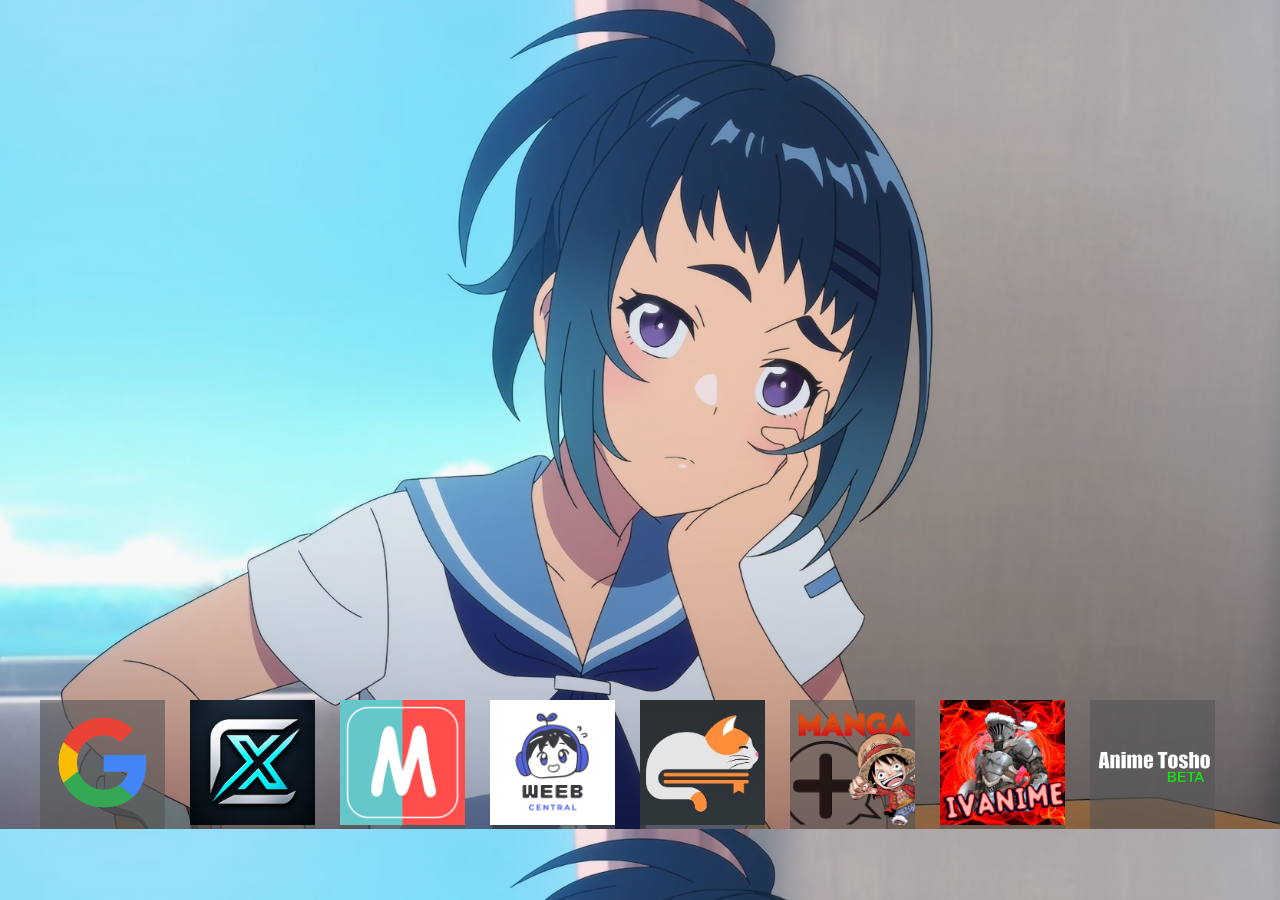
<file: index.html>
<!DOCTYPE html>
<html>
<head>
  <title>MIE DA YO</title>
  <meta charset="UTF-8">
  <meta name="description" content="Konichiwa">
  <meta name="keywords" content="HTML, CSS, JavaScript">
  <link rel="icon" href="images_main/mie-dayo.ico">
  <link rel="stylesheet" href="css/nomalize.css">
  <link rel="stylesheet" href="css/estilos.css">
  <script src="codigo.js"></script> 
</head>
<body id="fondo">
  <form class="hidden-form" action="work.html">
      <input type="submit" value=""/>
  </form>
  <div id="containerLogos">
    <a href="https://www.google.com.ar/"><img src="images_main/google.png"></a>
    <a href="https://comix.to/"><img src="images_main/comix.png"></a>
    <a href="https://natomanga.com/"><img src="images_main/mangaNato.jpg"></a>
    <a href="https://weebcentral.com/"><img src="images_main/weeb_central.png"></a>
    <a href="https://mangadex.org/"><img src="images_main/mangaDex.jpg"></a>
    <a href="https://mangaplus.shueisha.co.jp/updates"><img src="images_main/manga+.png"></a>
    <a href="https://www.ivanime.com/"><img src="images_main/ivanime.png"></a>
    <a href="https://animetosho.net/"><img src="images_main/animeTosho.png"></a>
  </div>
  <script>
    document.getElementById("fondo").style.backgroundImage = get_random_image(area="main");
    /*document.getElementById("fondo").style.backgroundImage = get_fixed_image(your index in the array here);*/
  </script>
</body>
</html>
</file>
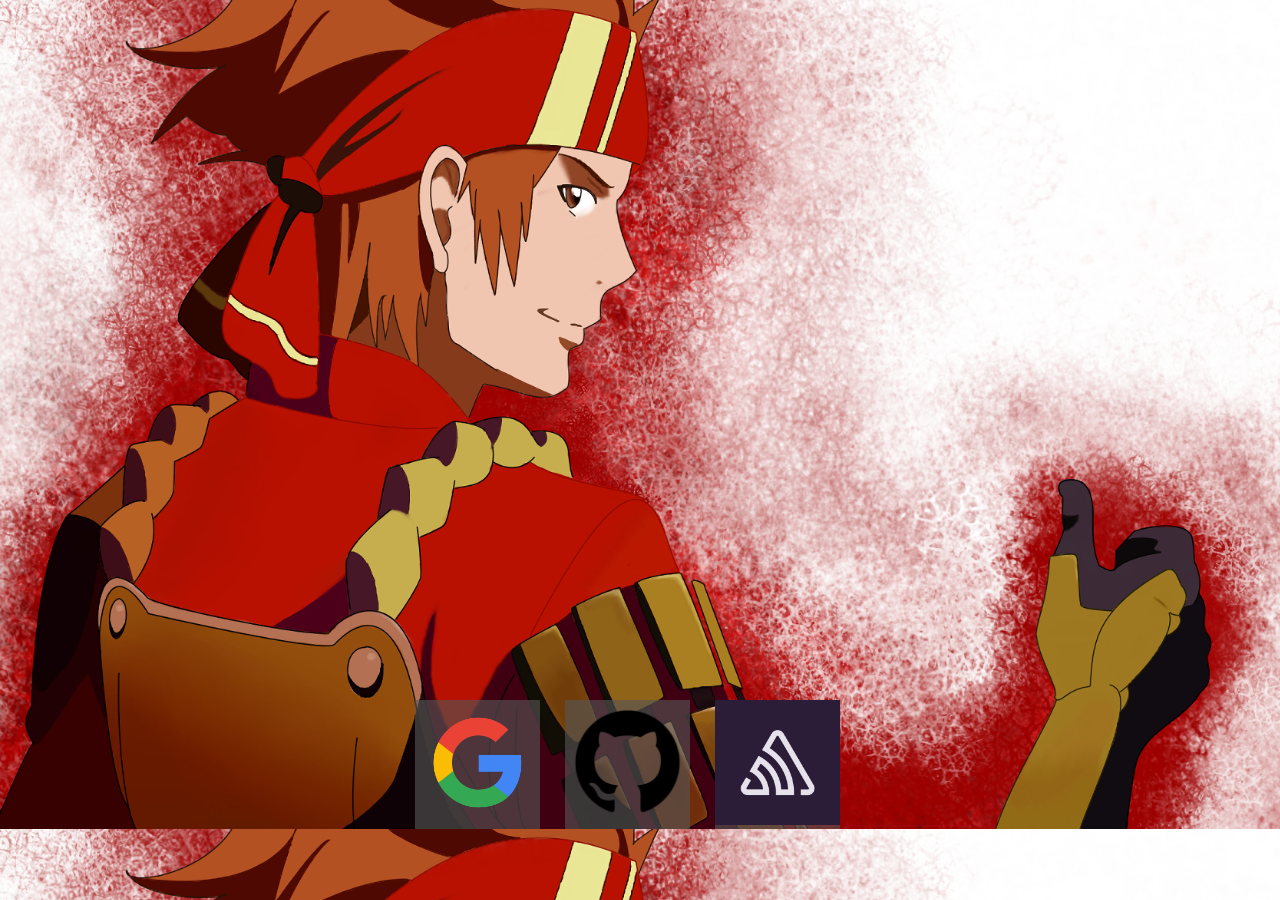
<file: work.html>
<!DOCTYPE html>
<html>
<head>
  <title>PZKPFW</title>
  <meta charset="UTF-8">
  <meta name="description" content="GOATS">
  <meta name="keywords" content="HTML, CSS, JavaScript">
  <link rel="icon" href="images_work/mie-dayo.ico">
  <link rel="stylesheet" href="css/nomalize.css">
  <link rel="stylesheet" href="css/estilos.css">
  <script src="codigo.js"></script> 
</head>
<body id="fondo">
  <form class="hidden-form" action="index.html">
    <input type="submit" value=""/>
  </form>
  <div id="containerLogos">
    <a href="https://www.google.com.ar/"><img src="images_work/google.png"></a>
    <a href="https://github.com/"><img src="images_work/github.png"></a>
    <a href="https://itec-nadcarlos.sentry.io/issues/?project=4507817865445376"><img src="images_work/sentry.png"></a>
  </div>
  <script>
    document.getElementById("fondo").style.backgroundImage = get_random_image("work");
  </script>
</body>
</html>
</file>
<file: css/estilos.css>
body{
  background-size: cover;
  }

#imgLogo{
  width: 200px;
  height: 200px;
}

#containerLogos{
  display: flex;
  padding-top: 700px;
  background-color: rgba(240, 248, 255, 0);
  justify-content: center;
}

img{
  width: 125px;
  height: 125px;
}

a{
  margin-right: 25px;
  background-color: #5555559f;
}

.hidden-form {
    position: fixed;
    top: 0;
    right: 0;
    z-index: 9999;
}

.hidden-form input[type="submit"] {
    all: unset;
    width: 150px;
    height: 150px;
    cursor: default;
    background: transparent;
    border: none;
}
</file>
<file: css/nomalize.css>
/*! normalize.css v8.0.1 | MIT License | github.com/necolas/normalize.css */

/* Document
   ========================================================================== */

/**
 * 1. Correct the line height in all browsers.
 * 2. Prevent adjustments of font size after orientation changes in iOS.
 */

html {
  line-height: 1.15; /* 1 */
  -webkit-text-size-adjust: 100%; /* 2 */
}

/* Sections
   ========================================================================== */

/**
 * Remove the margin in all browsers.
 */

body {
  margin: 0;
}

/**
 * Render the `main` element consistently in IE.
 */

main {
  display: block;
}

/**
 * Correct the font size and margin on `h1` elements within `section` and
 * `article` contexts in Chrome, Firefox, and Safari.
 */

h1 {
  font-size: 2em;
  margin: 0.67em 0;
}

/* Grouping content
   ========================================================================== */

/**
 * 1. Add the correct box sizing in Firefox.
 * 2. Show the overflow in Edge and IE.
 */

hr {
  box-sizing: content-box; /* 1 */
  height: 0; /* 1 */
  overflow: visible; /* 2 */
}

/**
 * 1. Correct the inheritance and scaling of font size in all browsers.
 * 2. Correct the odd `em` font sizing in all browsers.
 */

pre {
  font-family: monospace, monospace; /* 1 */
  font-size: 1em; /* 2 */
}

/* Text-level semantics
   ========================================================================== */

/**
 * Remove the gray background on active links in IE 10.
 */

a {
  background-color: transparent;
}

/**
 * 1. Remove the bottom border in Chrome 57-
 * 2. Add the correct text decoration in Chrome, Edge, IE, Opera, and Safari.
 */

abbr[title] {
  border-bottom: none; /* 1 */
  text-decoration: underline; /* 2 */
  text-decoration: underline dotted; /* 2 */
}

/**
 * Add the correct font weight in Chrome, Edge, and Safari.
 */

b,
strong {
  font-weight: bolder;
}

/**
 * 1. Correct the inheritance and scaling of font size in all browsers.
 * 2. Correct the odd `em` font sizing in all browsers.
 */

code,
kbd,
samp {
  font-family: monospace, monospace; /* 1 */
  font-size: 1em; /* 2 */
}

/**
 * Add the correct font size in all browsers.
 */

small {
  font-size: 80%;
}

/**
 * Prevent `sub` and `sup` elements from affecting the line height in
 * all browsers.
 */

sub,
sup {
  font-size: 75%;
  line-height: 0;
  position: relative;
  vertical-align: baseline;
}

sub {
  bottom: -0.25em;
}

sup {
  top: -0.5em;
}

/* Embedded content
   ========================================================================== */

/**
 * Remove the border on images inside links in IE 10.
 */

img {
  border-style: none;
}

/* Forms
   ========================================================================== */

/**
 * 1. Change the font styles in all browsers.
 * 2. Remove the margin in Firefox and Safari.
 */

button,
input,
optgroup,
select,
textarea {
  font-family: inherit; /* 1 */
  font-size: 100%; /* 1 */
  line-height: 1.15; /* 1 */
  margin: 0; /* 2 */
}

/**
 * Show the overflow in IE.
 * 1. Show the overflow in Edge.
 */

button,
input { /* 1 */
  overflow: visible;
}

/**
 * Remove the inheritance of text transform in Edge, Firefox, and IE.
 * 1. Remove the inheritance of text transform in Firefox.
 */

button,
select { /* 1 */
  text-transform: none;
}

/**
 * Correct the inability to style clickable types in iOS and Safari.
 */

button,
[type="button"],
[type="reset"],
[type="submit"] {
  -webkit-appearance: button;
}

/**
 * Remove the inner border and padding in Firefox.
 */

button::-moz-focus-inner,
[type="button"]::-moz-focus-inner,
[type="reset"]::-moz-focus-inner,
[type="submit"]::-moz-focus-inner {
  border-style: none;
  padding: 0;
}

/**
 * Restore the focus styles unset by the previous rule.
 */

button:-moz-focusring,
[type="button"]:-moz-focusring,
[type="reset"]:-moz-focusring,
[type="submit"]:-moz-focusring {
  outline: 1px dotted ButtonText;
}

/**
 * Correct the padding in Firefox.
 */

fieldset {
  padding: 0.35em 0.75em 0.625em;
}

/**
 * 1. Correct the text wrapping in Edge and IE.
 * 2. Correct the color inheritance from `fieldset` elements in IE.
 * 3. Remove the padding so developers are not caught out when they zero out
 *    `fieldset` elements in all browsers.
 */

legend {
  box-sizing: border-box; /* 1 */
  color: inherit; /* 2 */
  display: table; /* 1 */
  max-width: 100%; /* 1 */
  padding: 0; /* 3 */
  white-space: normal; /* 1 */
}

/**
 * Add the correct vertical alignment in Chrome, Firefox, and Opera.
 */

progress {
  vertical-align: baseline;
}

/**
 * Remove the default vertical scrollbar in IE 10+.
 */

textarea {
  overflow: auto;
}

/**
 * 1. Add the correct box sizing in IE 10.
 * 2. Remove the padding in IE 10.
 */

[type="checkbox"],
[type="radio"] {
  box-sizing: border-box; /* 1 */
  padding: 0; /* 2 */
}

/**
 * Correct the cursor style of increment and decrement buttons in Chrome.
 */

[type="number"]::-webkit-inner-spin-button,
[type="number"]::-webkit-outer-spin-button {
  height: auto;
}

/**
 * 1. Correct the odd appearance in Chrome and Safari.
 * 2. Correct the outline style in Safari.
 */

[type="search"] {
  -webkit-appearance: textfield; /* 1 */
  outline-offset: -2px; /* 2 */
}

/**
 * Remove the inner padding in Chrome and Safari on macOS.
 */

[type="search"]::-webkit-search-decoration {
  -webkit-appearance: none;
}

/**
 * 1. Correct the inability to style clickable types in iOS and Safari.
 * 2. Change font properties to `inherit` in Safari.
 */

::-webkit-file-upload-button {
  -webkit-appearance: button; /* 1 */
  font: inherit; /* 2 */
}

/* Interactive
   ========================================================================== */

/*
 * Add the correct display in Edge, IE 10+, and Firefox.
 */

details {
  display: block;
}

/*
 * Add the correct display in all browsers.
 */

summary {
  display: list-item;
}

/* Misc
   ========================================================================== */

/**
 * Add the correct display in IE 10+.
 */

template {
  display: none;
}

/**
 * Add the correct display in IE 10.
 */

[hidden] {
  display: none;
}
</file>
